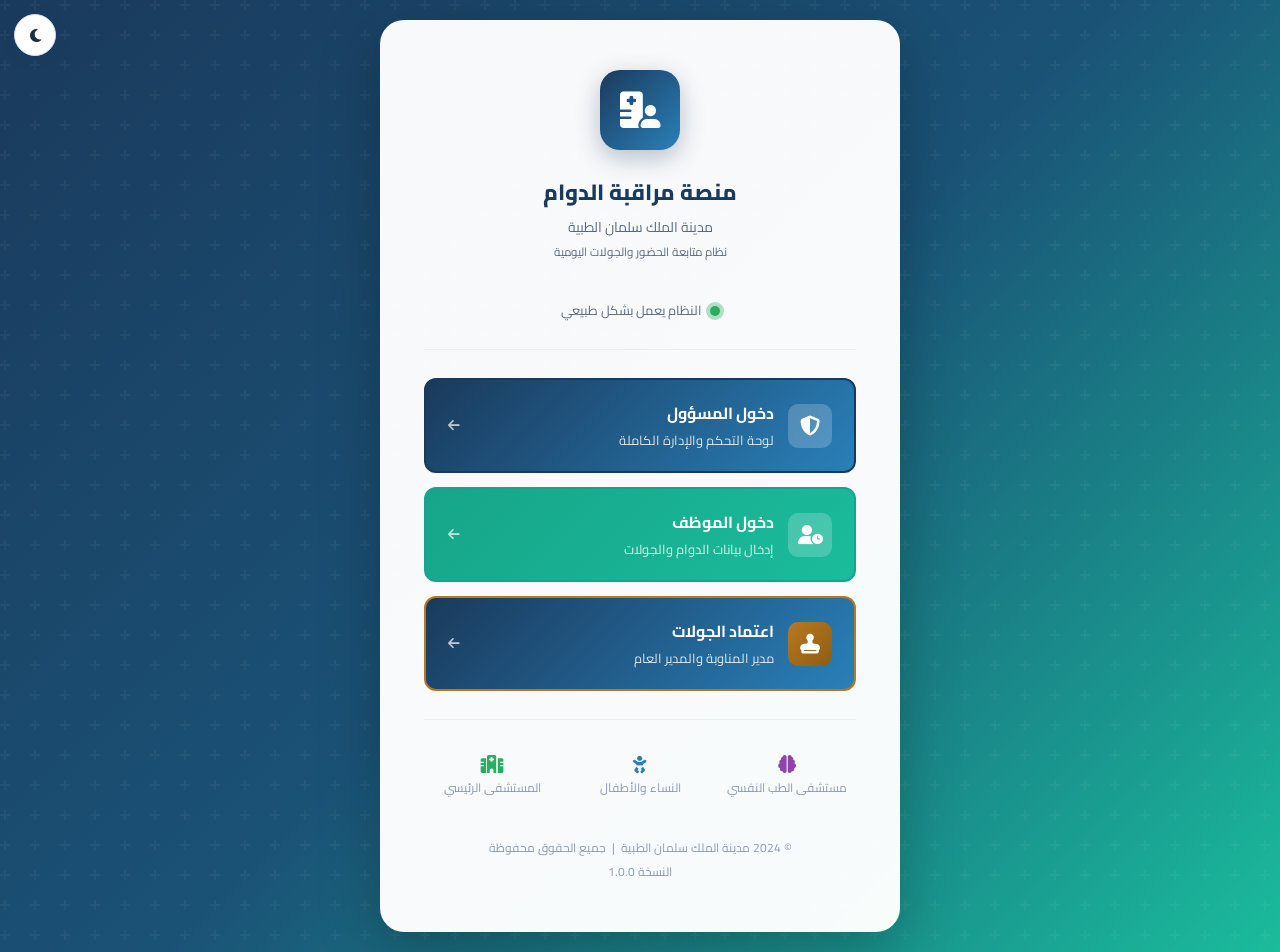
<file: index.html>
<!DOCTYPE html>
<html lang="ar" dir="rtl">
<head>
  <meta charset="UTF-8">
  <meta name="viewport" content="width=device-width, initial-scale=1.0">
  <title>منصة مراقبة الدوام - مدينة الملك سلمان الطبية</title>
  <meta name="theme-color" content="#1a3a5c">
  <link rel="manifest" href="manifest.json">
  <link rel="apple-touch-icon" href="icon-192.png">
  <link rel="stylesheet" href="style.css">
  <link rel="stylesheet" href="https://cdnjs.cloudflare.com/ajax/libs/font-awesome/6.5.0/css/all.min.css">
</head>
<body data-page="index">

  <button class="btn btn-ghost btn-icon theme-toggle theme-toggle-float" title="الوضع الليلي / النهاري" onclick="Theme.toggle()">
    <i class="fas fa-moon"></i>
  </button>

  <div class="index-page">
    <div class="index-card">

      <!-- الشعار والعنوان -->
      <div class="index-logo">
        <i class="fas fa-hospital-user"></i>
      </div>
      <h1 class="index-title">منصة مراقبة الدوام</h1>
      <p class="index-subtitle">
        مدينة الملك سلمان الطبية<br>
        <small>نظام متابعة الحضور والجولات اليومية</small>
      </p>

      <!-- مؤشر الاتصال -->
      <div style="display:flex;align-items:center;justify-content:center;gap:8px;margin-bottom:24px;font-size:13px;color:var(--text-light)">
        <span class="pulse-dot"></span>
        <span>النظام يعمل بشكل طبيعي</span>
      </div>

      <div class="index-divider"></div>

      <!-- أزرار الدخول -->
      <div class="index-buttons">

        <button class="index-btn admin" onclick="location.href='admin.html'">
          <div class="index-btn-icon">
            <i class="fas fa-shield-halved"></i>
          </div>
          <div class="index-btn-text">
            <strong>دخول المسؤول</strong>
            <span>لوحة التحكم والإدارة الكاملة</span>
          </div>
          <i class="fas fa-arrow-left" style="margin-right:auto;opacity:.7"></i>
        </button>

        <button class="index-btn employee" onclick="location.href='employee.html'">
          <div class="index-btn-icon">
            <i class="fas fa-user-clock"></i>
          </div>
          <div class="index-btn-text">
            <strong>دخول الموظف</strong>
            <span>إدخال بيانات الدوام والجولات</span>
          </div>
          <i class="fas fa-arrow-left" style="margin-right:auto;opacity:.7"></i>
        </button>

        <button class="index-btn admin" onclick="location.href='approvals.html'" style="border-color:#b7791f">
          <div class="index-btn-icon" style="background:linear-gradient(135deg,#b7791f,#8e5d13)">
            <i class="fas fa-stamp"></i>
          </div>
          <div class="index-btn-text">
            <strong>اعتماد الجولات</strong>
            <span>مدير المناوبة والمدير العام</span>
          </div>
          <i class="fas fa-arrow-left" style="margin-right:auto;opacity:.7"></i>
        </button>

      </div>

      <!-- المستشفيات -->
      <div class="index-divider"></div>
      <div style="display:grid;grid-template-columns:repeat(3,1fr);gap:10px;text-align:center;">
        <div style="font-size:12px;color:var(--text-muted);padding:8px;">
          <i class="fas fa-brain" style="color:var(--pending);display:block;font-size:18px;margin-bottom:4px;"></i>
          مستشفى الطب النفسي
        </div>
        <div style="font-size:12px;color:var(--text-muted);padding:8px;">
          <i class="fas fa-baby" style="color:var(--secondary);display:block;font-size:18px;margin-bottom:4px;"></i>
          النساء والأطفال
        </div>
        <div style="font-size:12px;color:var(--text-muted);padding:8px;">
          <i class="fas fa-hospital" style="color:var(--success);display:block;font-size:18px;margin-bottom:4px;"></i>
          المستشفى الرئيسي
        </div>
      </div>

      <div class="index-footer">
        <p>&#169; 2024 مدينة الملك سلمان الطبية &nbsp;|&nbsp; جميع الحقوق محفوظة</p>
        <p style="margin-top:4px">النسخة 1.0.0</p>
      </div>
    </div>
  </div>

  <div class="toast-container" id="toastContainer"></div>
  <script src="config.js"></script>
  <script src="script.js"></script>
</body>
</html>
</file>
<file: style.css>
/* ============================================================
   منصة مراقبة الدوام - مدينة الملك سلمان الطبية
   style.css - التصميم الكامل
   ============================================================ */

@import url('https://fonts.googleapis.com/css2?family=Cairo:wght@400;500;600;700;800&display=swap');

/* ======== متغيرات التصميم ======== */
:root {
  --primary:        #1a3a5c;
  --primary-dark:   #0f2640;
  --primary-hover:  #1e4470;
  --secondary:      #2980b9;
  --accent:         #1abc9c;
  --accent-dark:    #17a589;

  --bg:             #eef2f7;
  --surface:        #ffffff;
  --surface-2:      #f5f8fc;
  --border:         #d5dde8;
  --border-light:   #e8eef5;

  --text:           #1e2d3d;
  --text-light:     #5a6a7e;
  --text-muted:     #8a9ab0;

  --success:        #27ae60;
  --success-bg:     #eafaf1;
  --success-border: #a9dfbf;
  --danger:         #e74c3c;
  --danger-bg:      #fdedec;
  --danger-border:  #f1948a;
  --warning:        #e67e22;
  --warning-bg:     #fef5e7;
  --warning-border: #f0b27a;
  --info:           #2980b9;
  --info-bg:        #eaf4fb;
  --info-border:    #85c1e9;
  --pending:        #8e44ad;
  --pending-bg:     #f5eef8;
  --pending-border: #c39bd3;

  --sidebar-w:      270px;
  --header-h:       64px;
  --radius:         12px;
  --radius-sm:      8px;
  --radius-lg:      16px;
  --shadow:         0 2px 16px rgba(26,58,92,0.09);
  --shadow-md:      0 4px 28px rgba(26,58,92,0.14);
  --shadow-lg:      0 8px 40px rgba(26,58,92,0.18);
  --transition:     0.22s ease;
}

/* ======== إعادة ضبط عامة ======== */
*, *::before, *::after { box-sizing: border-box; margin: 0; padding: 0; }

html { scroll-behavior: smooth; }

body {
  font-family: 'Cairo', sans-serif;
  background: var(--bg);
  color: var(--text);
  direction: rtl;
  font-size: 15px;
  line-height: 1.65;
  min-height: 100vh;
  -webkit-font-smoothing: antialiased;
}

a { text-decoration: none; color: inherit; }
img { max-width: 100%; }
button { font-family: 'Cairo', sans-serif; cursor: pointer; border: none; outline: none; }
input, select, textarea { font-family: 'Cairo', sans-serif; outline: none; }
table { border-collapse: collapse; width: 100%; }

/* ======== أزرار ======== */
.btn {
  display: inline-flex;
  align-items: center;
  gap: 7px;
  padding: 9px 20px;
  border-radius: var(--radius-sm);
  font-size: 14px;
  font-weight: 600;
  transition: var(--transition);
  cursor: pointer;
  border: 2px solid transparent;
  white-space: nowrap;
}
.btn i { font-size: 15px; }
.btn-primary   { background: var(--primary); color: #fff; }
.btn-primary:hover { background: var(--primary-hover); transform: translateY(-1px); box-shadow: 0 4px 12px rgba(26,58,92,.25); }
.btn-secondary { background: var(--secondary); color: #fff; }
.btn-secondary:hover { background: #2471a3; transform: translateY(-1px); }
.btn-success   { background: var(--success); color: #fff; }
.btn-success:hover { background: #229954; transform: translateY(-1px); }
.btn-danger    { background: var(--danger); color: #fff; }
.btn-danger:hover  { background: #c0392b; transform: translateY(-1px); }
.btn-warning   { background: var(--warning); color: #fff; }
.btn-warning:hover { background: #ca6f1e; }
.btn-outline   { background: transparent; border-color: var(--primary); color: var(--primary); }
.btn-outline:hover { background: var(--primary); color: #fff; }
.btn-ghost     { background: transparent; color: var(--text-light); }
.btn-ghost:hover   { background: var(--border-light); color: var(--text); }
.btn-sm { padding: 6px 14px; font-size: 13px; }
.btn-lg { padding: 13px 30px; font-size: 16px; }
.btn-icon { padding: 8px; border-radius: 8px; }
.btn:disabled { opacity: 0.55; cursor: not-allowed; transform: none !important; }

/* ======== حقول الإدخال ======== */
.form-group { margin-bottom: 18px; }
.form-group label {
  display: block;
  font-weight: 600;
  font-size: 13.5px;
  color: var(--text);
  margin-bottom: 7px;
}
.form-group label span.required { color: var(--danger); margin-right: 3px; }

.form-control {
  width: 100%;
  padding: 10px 14px;
  border: 1.5px solid var(--border);
  border-radius: var(--radius-sm);
  font-size: 14px;
  color: var(--text);
  background: var(--surface);
  transition: border-color var(--transition), box-shadow var(--transition);
  direction: rtl;
}
.form-control:focus {
  border-color: var(--secondary);
  box-shadow: 0 0 0 3px rgba(41,128,185,.12);
}
.form-control.error  { border-color: var(--danger); }
.form-control.error:focus { box-shadow: 0 0 0 3px rgba(231,76,60,.12); }
.form-error { font-size: 12px; color: var(--danger); margin-top: 5px; display: none; }
.form-error.show { display: block; }
.form-hint  { font-size: 12px; color: var(--text-muted); margin-top: 4px; }

select.form-control { appearance: none; background-image: url("data:image/svg+xml,%3Csvg xmlns='http://www.w3.org/2000/svg' width='12' height='12' viewBox='0 0 24 24' fill='none' stroke='%235a6a7e' stroke-width='2'%3E%3Cpath d='M6 9l6 6 6-6'/%3E%3C/svg%3E"); background-repeat: no-repeat; background-position: left 12px center; padding-left: 36px; }

textarea.form-control { resize: vertical; min-height: 90px; }

.form-row { display: grid; grid-template-columns: 1fr 1fr; gap: 16px; }
@media (max-width: 600px) { .form-row { grid-template-columns: 1fr; } }

/* ======== بطاقات الإحصاء ======== */
.stat-cards { display: grid; grid-template-columns: repeat(auto-fill, minmax(190px, 1fr)); gap: 16px; margin-bottom: 24px; }

.stat-card {
  background: var(--surface);
  border-radius: var(--radius);
  padding: 20px;
  display: flex;
  align-items: center;
  gap: 16px;
  box-shadow: var(--shadow);
  border-right: 4px solid transparent;
  transition: transform var(--transition), box-shadow var(--transition);
}
.stat-card:hover { transform: translateY(-3px); box-shadow: var(--shadow-md); }
.stat-card.blue   { border-right-color: var(--secondary); }
.stat-card.green  { border-right-color: var(--success); }
.stat-card.red    { border-right-color: var(--danger); }
.stat-card.orange { border-right-color: var(--warning); }
.stat-card.purple { border-right-color: var(--pending); }
.stat-card.teal   { border-right-color: var(--accent); }

.stat-icon {
  width: 52px; height: 52px;
  border-radius: 12px;
  display: flex; align-items: center; justify-content: center;
  font-size: 22px;
  flex-shrink: 0;
}
.stat-card.blue   .stat-icon { background: var(--info-bg);    color: var(--secondary); }
.stat-card.green  .stat-icon { background: var(--success-bg); color: var(--success); }
.stat-card.red    .stat-icon { background: var(--danger-bg);  color: var(--danger); }
.stat-card.orange .stat-icon { background: var(--warning-bg); color: var(--warning); }
.stat-card.purple .stat-icon { background: var(--pending-bg); color: var(--pending); }
.stat-card.teal   .stat-icon { background: #e8f8f5;           color: var(--accent); }

.stat-info { flex: 1; min-width: 0; }
.stat-value { font-size: 28px; font-weight: 800; line-height: 1.1; color: var(--text); }
.stat-label { font-size: 13px; color: var(--text-light); margin-top: 2px; }

/* ======== مؤشرات الأداء (KPI) ======== */
.kpi-section-title {
  font-size: 14px; font-weight: 700; color: var(--text-light);
  display: flex; align-items: center; gap: 8px;
  margin-bottom: 12px;
}
.kpi-section-title i { color: var(--secondary); }

.kpi-cards { display: grid; grid-template-columns: repeat(auto-fill, minmax(210px, 1fr)); gap: 16px; margin-bottom: 24px; }
.kpi-card {
  background: var(--surface);
  border-radius: var(--radius);
  padding: 18px 20px;
  box-shadow: var(--shadow);
  border-top: 3px solid var(--secondary);
  transition: transform var(--transition), box-shadow var(--transition);
}
.kpi-card:hover { transform: translateY(-3px); box-shadow: var(--shadow-md); }
.kpi-card-top { display: flex; align-items: center; justify-content: space-between; gap: 8px; margin-bottom: 10px; }
.kpi-label { font-size: 13px; font-weight: 600; color: var(--text-light); display: flex; align-items: center; gap: 6px; }
.kpi-label i { color: var(--secondary); font-size: 14px; }
.kpi-value { font-size: 26px; font-weight: 800; color: var(--text); }
.kpi-trend { font-size: 12px; }

/* ======== جداول البيانات ======== */
.table-wrapper {
  background: var(--surface);
  border-radius: var(--radius);
  box-shadow: var(--shadow);
  overflow: hidden;
}
.table-header {
  display: flex;
  align-items: center;
  justify-content: space-between;
  padding: 18px 20px;
  border-bottom: 1px solid var(--border-light);
  flex-wrap: wrap;
  gap: 12px;
}
.table-title { font-size: 17px; font-weight: 700; color: var(--text); }
.table-actions { display: flex; gap: 10px; flex-wrap: wrap; align-items: center; }

.data-table {
  width: 100%;
  font-size: 14px;
}
.data-table thead th {
  background: var(--surface-2);
  padding: 12px 16px;
  text-align: right;
  font-weight: 700;
  font-size: 13px;
  color: var(--text-light);
  border-bottom: 1px solid var(--border);
  white-space: nowrap;
}
.data-table tbody tr {
  transition: background var(--transition);
  border-bottom: 1px solid var(--border-light);
}
.data-table tbody tr:last-child { border-bottom: none; }
.data-table tbody tr:hover { background: var(--surface-2); }
.data-table td {
  padding: 13px 16px;
  vertical-align: middle;
}
.data-table .actions { display: flex; gap: 6px; }
.empty-state {
  text-align: center;
  padding: 60px 20px;
  color: var(--text-muted);
}
.empty-state i { font-size: 48px; display: block; margin-bottom: 14px; opacity: .4; }
.empty-state p { font-size: 15px; }

.table-overflow { overflow-x: auto; }

/* ======== شارات الحالة ======== */
.badge {
  display: inline-flex; align-items: center; gap: 5px;
  padding: 4px 11px;
  border-radius: 20px;
  font-size: 12.5px;
  font-weight: 600;
  white-space: nowrap;
}
.badge-success  { background: var(--success-bg);  color: var(--success);  border: 1px solid var(--success-border); }
.badge-danger   { background: var(--danger-bg);   color: var(--danger);   border: 1px solid var(--danger-border); }
.badge-warning  { background: var(--warning-bg);  color: var(--warning);  border: 1px solid var(--warning-border); }
.badge-info     { background: var(--info-bg);     color: var(--info);     border: 1px solid var(--info-border); }
.badge-pending  { background: var(--pending-bg);  color: var(--pending);  border: 1px solid var(--pending-border); }
.badge-primary  { background: #e8edf4; color: var(--primary); border: 1px solid #bac8d8; }

/* ======== تصميم الصفحة الرئيسية ======== */
.index-page {
  min-height: 100vh;
  background: linear-gradient(135deg, var(--primary) 0%, #1a5276 50%, #1abc9c 100%);
  display: flex;
  align-items: center;
  justify-content: center;
  padding: 20px;
  position: relative;
  overflow: hidden;
}
.index-page::before {
  content: '';
  position: absolute;
  inset: 0;
  background: url("data:image/svg+xml,%3Csvg width='60' height='60' viewBox='0 0 60 60' xmlns='http://www.w3.org/2000/svg'%3E%3Cg fill='none' fill-rule='evenodd'%3E%3Cg fill='%23ffffff' fill-opacity='0.04'%3E%3Cpath d='M36 34v-4h-2v4h-4v2h4v4h2v-4h4v-2h-4zm0-30V0h-2v4h-4v2h4v4h2V6h4V4h-4zM6 34v-4H4v4H0v2h4v4h2v-4h4v-2H6zM6 4V0H4v4H0v2h4v4h2V6h4V4H6z'/%3E%3C/g%3E%3C/g%3E%3C/svg%3E");
}
.index-card {
  background: rgba(255,255,255,.97);
  border-radius: 24px;
  padding: 50px 44px;
  max-width: 520px;
  width: 100%;
  box-shadow: 0 20px 60px rgba(0,0,0,.25);
  position: relative;
  z-index: 1;
  text-align: center;
}
.index-logo {
  width: 80px; height: 80px;
  background: linear-gradient(135deg, var(--primary), var(--secondary));
  border-radius: 20px;
  display: flex; align-items: center; justify-content: center;
  margin: 0 auto 24px;
  font-size: 36px;
  color: #fff;
  box-shadow: 0 8px 24px rgba(26,58,92,.3);
}
.index-title { font-size: 22px; font-weight: 800; color: var(--primary); margin-bottom: 6px; }
.index-subtitle { font-size: 14px; color: var(--text-light); margin-bottom: 36px; line-height: 1.7; }
.index-divider { height: 1px; background: var(--border-light); margin: 28px 0; }
.index-buttons { display: grid; gap: 14px; }
.index-btn {
  display: flex; align-items: center; gap: 14px;
  padding: 18px 22px;
  border-radius: var(--radius);
  border: 2px solid transparent;
  cursor: pointer;
  transition: var(--transition);
  text-align: right;
  background: var(--surface-2);
  border-color: var(--border);
  color: var(--text);
}
.index-btn:hover { transform: translateY(-2px); box-shadow: var(--shadow-md); }
.index-btn.admin { border-color: var(--primary); background: linear-gradient(135deg, var(--primary), var(--secondary)); color: #fff; }
.index-btn.employee { border-color: var(--accent-dark); background: linear-gradient(135deg, var(--accent-dark), var(--accent)); color: #fff; }
.index-btn-icon { width: 44px; height: 44px; border-radius: 10px; background: rgba(255,255,255,.2); display: flex; align-items: center; justify-content: center; font-size: 20px; flex-shrink: 0; }
.index-btn-text strong { display: block; font-size: 16px; font-weight: 700; }
.index-btn-text span { font-size: 13px; opacity: .85; }
.index-footer { margin-top: 32px; font-size: 12px; color: var(--text-muted); }

/* ======== شاشة تسجيل الدخول ======== */
.login-overlay {
  position: fixed; inset: 0;
  background: rgba(10,25,47,.85);
  backdrop-filter: blur(6px);
  display: flex; align-items: center; justify-content: center;
  z-index: 9999;
  padding: 20px;
}
.login-box {
  background: var(--surface);
  border-radius: var(--radius-lg);
  padding: 44px 40px;
  width: 100%;
  max-width: 420px;
  box-shadow: var(--shadow-lg);
  text-align: center;
}
.login-icon {
  width: 70px; height: 70px;
  border-radius: 18px;
  background: linear-gradient(135deg, var(--primary), var(--secondary));
  display: flex; align-items: center; justify-content: center;
  margin: 0 auto 22px;
  font-size: 28px; color: #fff;
  box-shadow: 0 8px 20px rgba(26,58,92,.3);
}
.login-title { font-size: 20px; font-weight: 800; color: var(--primary); margin-bottom: 6px; }
.login-desc { font-size: 13px; color: var(--text-light); margin-bottom: 28px; }
.login-error { background: var(--danger-bg); color: var(--danger); border: 1px solid var(--danger-border); border-radius: var(--radius-sm); padding: 10px 14px; font-size: 13px; margin-bottom: 14px; display: none; }
.login-error.show { display: block; }

/* ======== شريط جانبي Admin ======== */
.admin-layout { display: flex; min-height: 100vh; }

.sidebar {
  width: var(--sidebar-w);
  background: var(--primary);
  color: #fff;
  display: flex;
  flex-direction: column;
  position: fixed;
  top: 0; right: 0; bottom: 0;
  z-index: 200;
  transition: transform var(--transition);
  overflow-y: auto;
  overflow-x: hidden;
}
.sidebar::-webkit-scrollbar { width: 4px; }
.sidebar::-webkit-scrollbar-track { background: transparent; }
.sidebar::-webkit-scrollbar-thumb { background: rgba(255,255,255,.2); border-radius: 4px; }

.sidebar-header {
  padding: 22px 20px 18px;
  border-bottom: 1px solid rgba(255,255,255,.1);
  flex-shrink: 0;
}
.sidebar-logo { display: flex; align-items: center; gap: 12px; }
.sidebar-logo-icon {
  width: 42px; height: 42px;
  background: rgba(255,255,255,.15);
  border-radius: 10px;
  display: flex; align-items: center; justify-content: center;
  font-size: 20px;
  flex-shrink: 0;
}
.sidebar-logo-text strong { display: block; font-size: 13.5px; font-weight: 700; line-height: 1.3; }
.sidebar-logo-text span { font-size: 11px; opacity: .7; }

.sidebar-nav { padding: 14px 12px; flex: 1; }
.nav-section-label {
  font-size: 10.5px;
  font-weight: 700;
  text-transform: uppercase;
  letter-spacing: .8px;
  opacity: .5;
  padding: 16px 10px 8px;
  display: block;
}
.nav-item {
  display: flex; align-items: center; gap: 10px;
  padding: 10px 12px;
  border-radius: 9px;
  cursor: pointer;
  transition: background var(--transition);
  font-size: 14px;
  font-weight: 500;
  margin-bottom: 2px;
  color: rgba(255,255,255,.8);
}
.nav-item i { font-size: 16px; width: 20px; text-align: center; flex-shrink: 0; }
.nav-item:hover  { background: rgba(255,255,255,.1); color: #fff; }
.nav-item.active { background: rgba(255,255,255,.18); color: #fff; font-weight: 700; }
.nav-item .badge-count {
  margin-right: auto;
  background: var(--danger);
  color: #fff;
  font-size: 11px;
  padding: 1px 7px;
  border-radius: 10px;
  font-weight: 700;
}

.sidebar-footer {
  padding: 14px 12px;
  border-top: 1px solid rgba(255,255,255,.1);
  flex-shrink: 0;
}

/* ======== منطقة المحتوى الرئيسي ======== */
.main-content {
  margin-right: var(--sidebar-w);
  min-height: 100vh;
  display: flex; flex-direction: column;
  transition: margin var(--transition);
}
.top-bar {
  height: var(--header-h);
  background: var(--surface);
  border-bottom: 1px solid var(--border);
  display: flex; align-items: center; justify-content: space-between;
  padding: 0 24px;
  position: sticky; top: 0;
  z-index: 100;
  box-shadow: 0 1px 8px rgba(0,0,0,.05);
}
.top-bar-right { display: flex; align-items: center; gap: 14px; }
.top-bar-title { font-size: 17px; font-weight: 700; color: var(--text); }
.sidebar-toggle { display: none; }

.content-area { padding: 24px; flex: 1; }
.section-content { display: none; }
.section-content.active { display: block; }

/* ======== بطاقة المحتوى ======== */
.content-card {
  background: var(--surface);
  border-radius: var(--radius);
  box-shadow: var(--shadow);
  overflow: hidden;
  margin-bottom: 20px;
}
.content-card-header {
  padding: 18px 22px;
  border-bottom: 1px solid var(--border-light);
  display: flex; align-items: center; justify-content: space-between;
  flex-wrap: wrap; gap: 12px;
}
.content-card-title { font-size: 16px; font-weight: 700; display: flex; align-items: center; gap: 10px; }
.content-card-body { padding: 22px; }

/* ======== فلاتر البحث ======== */
.filter-bar {
  background: var(--surface);
  border-radius: var(--radius);
  padding: 18px 20px;
  margin-bottom: 18px;
  box-shadow: var(--shadow);
  display: flex; gap: 12px; flex-wrap: wrap; align-items: flex-end;
}
.filter-group { display: flex; flex-direction: column; gap: 6px; flex: 1; min-width: 140px; }
.filter-group label { font-size: 12px; font-weight: 600; color: var(--text-light); }
.filter-group .form-control { height: 38px; padding: 0 10px; font-size: 13px; }
.filter-actions { display: flex; gap: 8px; }

/* ======== مودال ======== */
.modal-overlay {
  position: fixed; inset: 0;
  background: rgba(10,25,47,.7);
  backdrop-filter: blur(4px);
  z-index: 1000;
  display: flex; align-items: center; justify-content: center;
  padding: 20px;
  opacity: 0; pointer-events: none;
  transition: opacity var(--transition);
}
.modal-overlay.open { opacity: 1; pointer-events: all; }

.modal-box {
  background: var(--surface);
  border-radius: var(--radius-lg);
  width: 100%;
  max-width: 560px;
  max-height: 90vh;
  overflow-y: auto;
  box-shadow: var(--shadow-lg);
  transform: translateY(20px);
  transition: transform var(--transition);
}
.modal-overlay.open .modal-box { transform: translateY(0); }
.modal-box.modal-lg { max-width: 780px; }
.modal-box.modal-sm { max-width: 420px; }

.modal-header {
  padding: 20px 24px;
  border-bottom: 1px solid var(--border-light);
  display: flex; align-items: center; justify-content: space-between;
}
.modal-title { font-size: 17px; font-weight: 700; color: var(--text); }
.modal-close { width: 34px; height: 34px; border-radius: 8px; background: var(--border-light); color: var(--text-light); display: flex; align-items: center; justify-content: center; cursor: pointer; transition: var(--transition); border: none; font-size: 16px; }
.modal-close:hover { background: var(--danger-bg); color: var(--danger); }
.modal-body { padding: 24px; }
.modal-footer { padding: 18px 24px; border-top: 1px solid var(--border-light); display: flex; gap: 10px; justify-content: flex-end; }

/* ======== لوحة التحكم ======== */
.dashboard-header { margin-bottom: 22px; }
.dashboard-header h2 { font-size: 22px; font-weight: 800; color: var(--text); }
.dashboard-header p  { font-size: 14px; color: var(--text-light); }

.charts-row { display: grid; grid-template-columns: 1fr 1fr; gap: 20px; margin-bottom: 20px; }
@media (max-width: 900px) { .charts-row { grid-template-columns: 1fr; } }

.summary-box {
  background: var(--surface);
  border-radius: var(--radius);
  box-shadow: var(--shadow);
  padding: 20px 22px;
}
.summary-title { font-size: 15px; font-weight: 700; margin-bottom: 16px; color: var(--text); display: flex; align-items: center; gap: 8px; }
.summary-title i { color: var(--secondary); }

/* ======== صفحة الموظف ======== */
.emp-page {
  min-height: 100vh;
  background: linear-gradient(160deg, var(--primary) 0%, #1a5276 60%, #1abc9c 100%);
  padding: 20px;
  display: flex; flex-direction: column; align-items: center; justify-content: center;
}
.emp-header {
  text-align: center;
  color: #fff;
  margin-bottom: 24px;
}
.emp-header-logo { font-size: 42px; margin-bottom: 10px; }
.emp-header h1 { font-size: 21px; font-weight: 800; margin-bottom: 6px; }
.emp-header p  { font-size: 14px; opacity: .8; }

.emp-form-container {
  background: var(--surface);
  border-radius: var(--radius-lg);
  padding: 32px;
  width: 100%; max-width: 720px;
  box-shadow: var(--shadow-lg);
}
.emp-form-header {
  display: flex; align-items: center; justify-content: space-between;
  margin-bottom: 24px;
  padding-bottom: 18px;
  border-bottom: 2px solid var(--border-light);
}
.emp-form-title { font-size: 17px; font-weight: 700; color: var(--primary); }
.emp-user-badge {
  display: flex; align-items: center; gap: 10px;
  background: var(--info-bg);
  border: 1px solid var(--info-border);
  border-radius: 30px;
  padding: 6px 14px;
  font-size: 13px;
  font-weight: 600;
  color: var(--info);
}
.emp-user-badge i { font-size: 16px; }

.emp-numbers-row { display: grid; grid-template-columns: repeat(auto-fill, minmax(160px, 1fr)); gap: 14px; margin-bottom: 18px; }
.emp-number-card {
  background: var(--surface-2);
  border: 1.5px solid var(--border);
  border-radius: var(--radius-sm);
  padding: 14px;
  text-align: center;
}
.emp-number-card label { font-size: 12px; color: var(--text-light); font-weight: 600; display: block; margin-bottom: 6px; }
.emp-number-card input { width: 100%; border: none; background: transparent; font-size: 22px; font-weight: 800; text-align: center; color: var(--text); font-family: 'Cairo', sans-serif; }
.emp-number-card input::-webkit-inner-spin-button { display: none; }

/* ======== نظام الإشعارات (Toast) ======== */
.toast-container {
  position: fixed;
  top: 20px;
  left: 50%;
  transform: translateX(-50%);
  z-index: 9999;
  display: flex;
  flex-direction: column;
  align-items: center;
  gap: 10px;
  pointer-events: none;
}
.toast {
  display: flex; align-items: center; gap: 12px;
  padding: 13px 20px;
  border-radius: var(--radius-sm);
  font-size: 14px; font-weight: 600;
  box-shadow: var(--shadow-md);
  pointer-events: all;
  max-width: 380px;
  animation: toastIn .3s ease;
}
.toast.hiding { animation: toastOut .3s ease forwards; }
.toast i { font-size: 18px; flex-shrink: 0; }
.toast-success { background: var(--success); color: #fff; }
.toast-error   { background: var(--danger); color: #fff; }
.toast-warning { background: var(--warning); color: #fff; }
.toast-info    { background: var(--secondary); color: #fff; }

@keyframes toastIn  { from { opacity: 0; transform: translateY(-16px); } to { opacity: 1; transform: translateY(0); } }
@keyframes toastOut { to { opacity: 0; transform: translateY(-16px); } }

/* ======== تقارير ======== */
.report-section-tabs { display: flex; gap: 10px; margin-bottom: 20px; flex-wrap: wrap; }
.report-tab {
  padding: 8px 18px;
  border-radius: 20px;
  font-size: 14px; font-weight: 600;
  cursor: pointer;
  border: 2px solid var(--border);
  background: var(--surface);
  color: var(--text-light);
  transition: var(--transition);
}
.report-tab.active { background: var(--primary); color: #fff; border-color: var(--primary); }
.report-tab:hover:not(.active) { border-color: var(--secondary); color: var(--secondary); }

.report-card {
  background: var(--surface);
  border-radius: var(--radius);
  box-shadow: var(--shadow);
  overflow: hidden;
  margin-bottom: 16px;
}
.report-card-header {
  padding: 14px 18px;
  background: var(--surface-2);
  border-bottom: 1px solid var(--border-light);
  display: flex; align-items: center; justify-content: space-between; flex-wrap: wrap; gap: 10px;
}
.report-card-title { font-weight: 700; font-size: 15px; color: var(--primary); }
.report-card-body { padding: 0; }

/* ======== الشعار المضيء ======== */
.pulse-dot {
  width: 10px; height: 10px;
  border-radius: 50%;
  background: var(--success);
  position: relative;
  display: inline-block;
}
.pulse-dot::after {
  content: '';
  position: absolute;
  inset: -4px;
  border-radius: 50%;
  background: var(--success);
  opacity: .35;
  animation: pulse 1.5s infinite;
}
@keyframes pulse { 0%,100% { transform: scale(1); opacity: .35; } 50% { transform: scale(1.6); opacity: 0; } }

/* ======== استجابة الجوال ======== */
@media (max-width: 768px) {
  :root { --sidebar-w: 270px; }

  .sidebar {
    transform: translateX(100%);
    box-shadow: var(--shadow-lg);
  }
  .sidebar.open { transform: translateX(0); }

  .main-content { margin-right: 0; }

  .sidebar-toggle { display: flex; }
  .sidebar-overlay { position: fixed; inset: 0; background: rgba(0,0,0,.5); z-index: 199; display: none; }
  .sidebar-overlay.show { display: block; }

  .stat-cards { grid-template-columns: 1fr 1fr; }
  .content-area { padding: 16px; }
  .emp-form-container { padding: 22px 18px; }
  .emp-numbers-row { grid-template-columns: 1fr 1fr; }
  .filter-bar { flex-direction: column; }
  .data-table { font-size: 13px; }
  .data-table thead th, .data-table td { padding: 10px 12px; }
}

@media (max-width: 480px) {
  .stat-cards { grid-template-columns: 1fr; }
  .index-card { padding: 32px 20px; }
  .login-box { padding: 32px 22px; }
  .emp-numbers-row { grid-template-columns: 1fr; }
}

/* ======== مساعدات عامة ======== */
.text-center { text-align: center; }
.text-right  { text-align: right; }
.mt-4  { margin-top: 4px; }
.mt-8  { margin-top: 8px; }
.mt-16 { margin-top: 16px; }
.mt-24 { margin-top: 24px; }
.mb-4  { margin-bottom: 4px; }
.mb-8  { margin-bottom: 8px; }
.mb-16 { margin-bottom: 16px; }
.mb-24 { margin-bottom: 24px; }
.d-flex { display: flex; }
.align-center { align-items: center; }
.gap-8  { gap: 8px; }
.gap-12 { gap: 12px; }
.flex-1 { flex: 1; }
.fw-700 { font-weight: 700; }
.text-muted { color: var(--text-muted); }
.text-danger { color: var(--danger); }
.text-success { color: var(--success); }

/* ======== تأثيرات loading ======== */
.skeleton {
  background: linear-gradient(90deg, var(--border-light) 25%, var(--border) 50%, var(--border-light) 75%);
  background-size: 200% 100%;
  animation: skeleton 1.5s infinite;
  border-radius: 6px;
}
@keyframes skeleton { 0% { background-position: 200% 0; } 100% { background-position: -200% 0; } }

/* ======== طباعة ======== */
@media print {
  .sidebar, .top-bar, .sidebar-overlay, .toast-container, .btn, .filter-bar { display: none !important; }
  .main-content { margin-right: 0; }
  .content-area { padding: 0; }
  .section-content { display: block !important; }
}

/* ============================================================
   إضافات: الوضع الليلي، التنبيهات، التوقيع، تحسينات الجوال
   ============================================================ */

/* ======== الوضع الليلي ======== */
[data-theme="dark"] {
  --primary:        #4a7fb5;
  --primary-dark:   #0f2640;
  --primary-hover:  #5a8fc5;
  --secondary:      #5dade2;
  --accent:         #1abc9c;
  --accent-dark:    #17a589;

  --bg:             #10161f;
  --surface:        #1a2332;
  --surface-2:      #212c3d;
  --border:         #2e3d52;
  --border-light:   #283548;

  --text:           #e8eef5;
  --text-light:     #a9b8cc;
  --text-muted:     #7688a0;

  --success:        #2ecc71;
  --success-bg:     #16301f;
  --success-border: #1e5e38;
  --danger:         #ff6b5b;
  --danger-bg:      #351b18;
  --danger-border:  #6e2c24;
  --warning:        #f39c12;
  --warning-bg:     #33260f;
  --warning-border: #6e5417;
  --info:           #5dade2;
  --info-bg:        #16283a;
  --info-border:    #24486a;
  --pending:        #af7ac5;
  --pending-bg:     #2a1c33;
  --pending-border: #4e3260;

  --shadow:         0 2px 16px rgba(0,0,0,0.4);
  --shadow-md:      0 4px 28px rgba(0,0,0,0.5);
  --shadow-lg:      0 8px 40px rgba(0,0,0,0.6);
}

[data-theme="dark"] .index-card,
[data-theme="dark"] .login-box { background: var(--surface); color: var(--text); }
[data-theme="dark"] .emp-form-container { background: var(--surface); }
[data-theme="dark"] code { background: var(--surface-2) !important; color: var(--text); }
[data-theme="dark"] .data-table th { background: var(--surface-2); }

/* زر تبديل الوضع */
.theme-toggle { position: relative; font-size: 16px; }
.theme-toggle-float {
  position: fixed;
  top: 14px;
  left: 14px;
  z-index: 999;
  width: 42px;
  height: 42px;
  border-radius: 50%;
  background: var(--surface);
  box-shadow: var(--shadow);
  border: 1px solid var(--border);
  display: flex;
  align-items: center;
  justify-content: center;
  color: var(--text);
}

/* ======== التنبيهات (الجرس) ======== */
.notif-wrap { position: relative; }
.notif-count {
  position: absolute;
  top: -4px;
  left: -4px;
  background: var(--danger);
  color: #fff;
  min-width: 18px;
  height: 18px;
  border-radius: 9px;
  font-size: 11px;
  font-weight: 800;
  display: flex;
  align-items: center;
  justify-content: center;
  padding: 0 4px;
}
.notif-dropdown {
  position: absolute;
  top: calc(100% + 10px);
  left: 0;
  width: 330px;
  max-width: calc(100vw - 30px);
  background: var(--surface);
  border: 1px solid var(--border);
  border-radius: var(--radius);
  box-shadow: var(--shadow-lg);
  z-index: 300;
  display: none;
  overflow: hidden;
}
.notif-dropdown.open { display: block; }
.notif-header {
  padding: 12px 16px;
  font-weight: 700;
  font-size: 14px;
  border-bottom: 1px solid var(--border-light);
  display: flex;
  align-items: center;
  gap: 8px;
  color: var(--primary);
}
.notif-item {
  display: flex;
  align-items: flex-start;
  gap: 10px;
  padding: 12px 16px;
  font-size: 13px;
  cursor: pointer;
  border-bottom: 1px solid var(--border-light);
  transition: background var(--transition);
}
.notif-item:hover { background: var(--surface-2); }
.notif-item:last-child { border-bottom: none; }
.notif-item i { margin-top: 2px; }
.notif-danger i  { color: var(--danger); }
.notif-warning i { color: var(--warning); }
.notif-info i    { color: var(--info); }
.notif-empty {
  padding: 26px 16px;
  text-align: center;
  color: var(--text-muted);
  font-size: 13px;
}
.notif-empty i { color: var(--success); margin-left: 6px; }

/* لوحة التنبيهات في لوحة التحكم */
.alert-row {
  display: flex;
  align-items: center;
  gap: 12px;
  padding: 12px 18px;
  border-radius: var(--radius-sm);
  font-size: 13.5px;
  font-weight: 600;
  cursor: pointer;
  margin-bottom: 8px;
  border: 1px solid;
  transition: transform var(--transition);
}
.alert-row:hover { transform: translateX(-3px); }
.alert-danger  { background: var(--danger-bg);  border-color: var(--danger-border);  color: var(--danger); }
.alert-warning { background: var(--warning-bg); border-color: var(--warning-border); color: var(--warning); }
.alert-info    { background: var(--info-bg);    border-color: var(--info-border);    color: var(--info); }

/* ======== لوحة التوقيع ======== */
.sig-canvas {
  width: 100%;
  max-width: 480px;
  height: 160px;
  border: 2px dashed var(--border);
  border-radius: var(--radius-sm);
  background: var(--surface-2);
  cursor: crosshair;
  touch-action: none;
  display: block;
}
.signature-block {
  background: var(--success-bg);
  border: 1px solid var(--success-border);
  border-radius: var(--radius-sm);
  padding: 14px 18px;
}
[data-theme="dark"] .sig-canvas { background: #e8eef5; }
#sigPreview img { background: #fff; border: 1px solid var(--border); border-radius: 6px; padding: 2px 6px; }

/* ======== تحسينات الجوال ======== */
@media (max-width: 640px) {
  .hide-mobile { display: none !important; }
  .stat-cards { grid-template-columns: repeat(2, 1fr) !important; }
  .kpi-cards  { grid-template-columns: repeat(2, 1fr) !important; }
  .filter-bar { gap: 8px; }
  .filter-group { min-width: calc(50% - 8px); }
  .table-header { flex-wrap: wrap; gap: 10px; }
  .table-actions { flex-wrap: wrap; }
  .content-card-header { flex-wrap: wrap; gap: 10px; }
  .theme-toggle-float { top: 10px; left: 10px; }
  .modal-box { max-height: 92vh; overflow-y: auto; }
}
</file>
